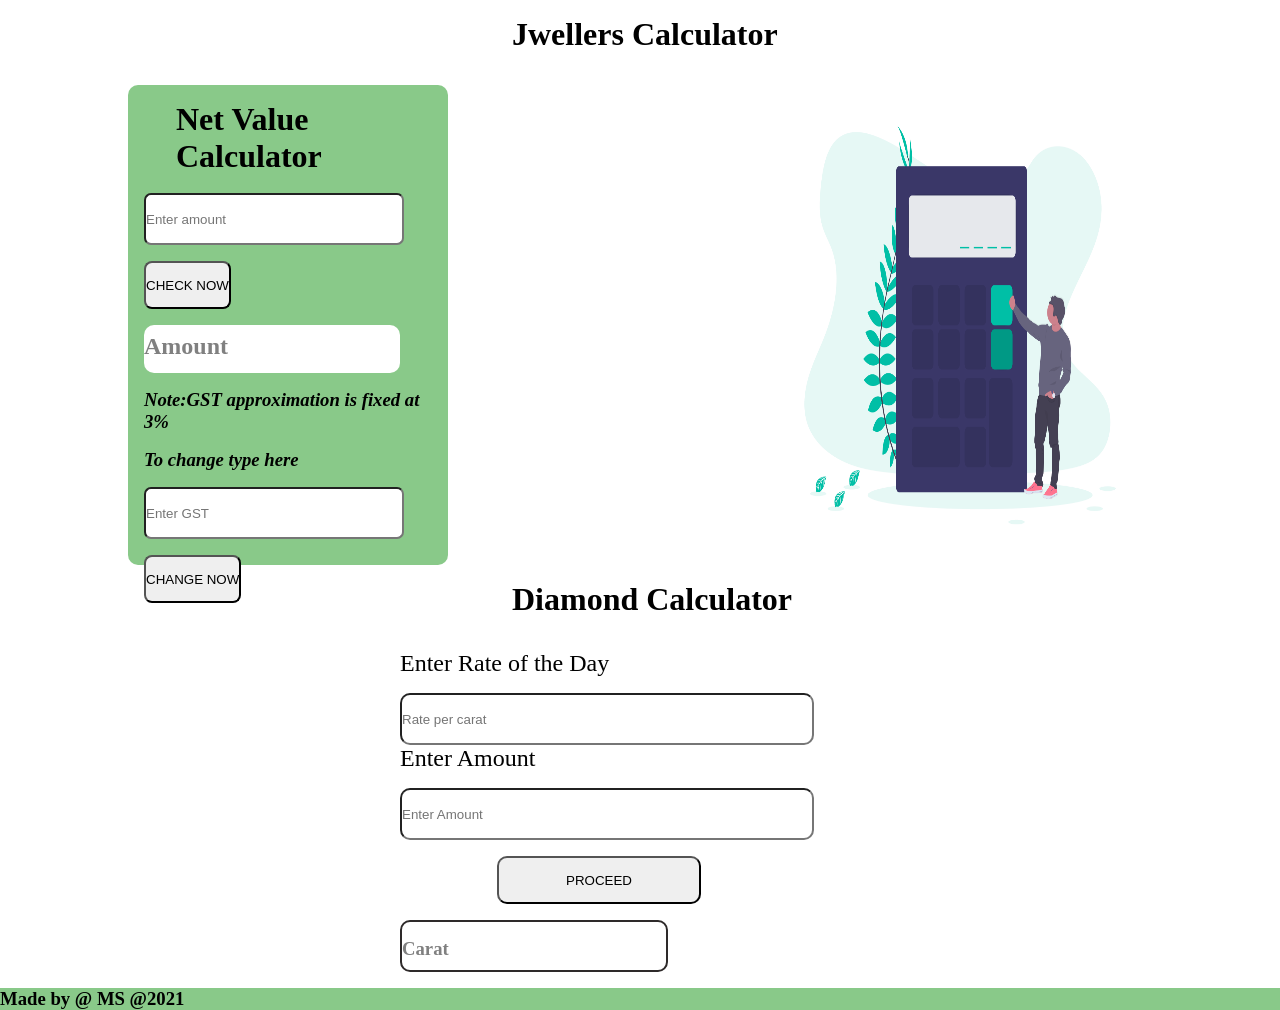
<file: index.html>
<!DOCTYPE html>
<html lang="en">
<head>
    <meta charset="UTF-8">
    <meta http-equiv="X-UA-Compatible" content="IE=edge">
    <meta name="viewport" content="width=device-width, initial-scale=1.0">
    <title>Document</title>
    <link rel="stylesheet" href="./style.css">
</head>
<body>
  <h1 class="head">Jwellers Calculator</h1>
  <div class="container">
  <div class="cal">
    <div class="form">
       <h1>Net Value Calculator</h1>
      <br/>
      <input type="text" id="amount" placeholder="Enter amount">
      <br/>
      <button id="click" onClick="fn()">CHECK NOW</button>
      <div class="out"><h2 id="result">Amount</h2></div>
            <h3 class="s"><i>Note:GST approximation is fixed at 3% </i></h3>
            <h3 class="s"><i>To change type here </i></h3>
    
    <input type="text" id="gst" class="gst" placeholder="Enter GST">
    <button id="click" onClick="gst()">CHANGE NOW</button>
  </div>
  </div>

 <div class="img"> <img src="./images/undraw_Calculator_0evy.png" alt=""></div>
</div>
<h1 class="head">Diamond Calculator</h1>
<div class="diamond">
    
    <label for="dr">Enter Rate of the Day</label>
    <br/>
    <input type="text " id="dr" name="dr" placeholder="Rate per carat">
    <br/>
    <label for="">Enter Amount</label>
    <br/>
    <input type="text" id="d" placeholder="Enter Amount">
    <br/>
    <button onclick="d()">PROCEED</button>
    <nr/>
    <div class="dres"><h3 id="dc">Carat</h3></div>
    
</div>
<div class="foot">
  <h3>Made by @ MS @2021</h3>
</div>
</body>
<script src="./logc.js"></script>

</html>
</file>
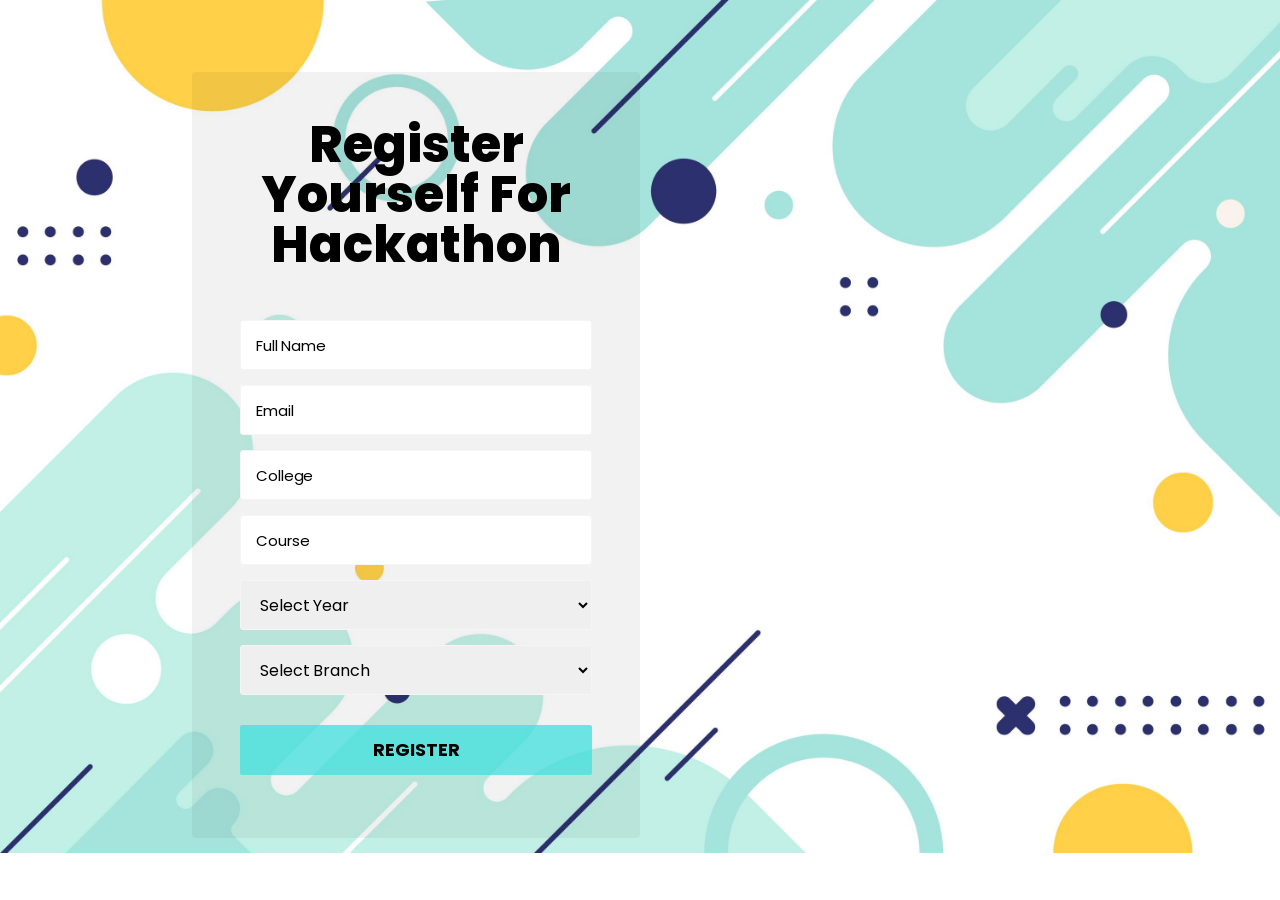
<file: reg/index.html>
<!DOCTYPE html>
<html lang="en">
<head>
    <meta charset="UTF-8">
    <meta http-equiv="X-UA-Compatible" content="IE=edge">
    <meta name="viewport" content="width=device-width, initial-scale=1.0">
    <title>Registration Form</title>
    <link rel="shortcut icon" type="image/x-icon" href="./img/favicon.jpg">
    <!-- stylesheet -->
    <link rel="stylesheet" href="./style.css">
</head>
<body>
   
    <div class="wrap">
        <div class="heading">
            <h1>Register Yourself For Hackathon</h1>
        </div>
        <form action="#" class="form">
           <div class="form-item"><input type="text" placeholder="Full Name" required=""></div> 
           <div class="form-item"><input type="email" placeholder="Email" required=""></div> 
           <div class="form-item"><input type="text" placeholder="College" required=""></div> 
            <div class="form-item"><input type="text" placeholder="Course" required=""></div>
           <div class="form-item"><select name="" id="year">
            <option value="0">Select Year</option>
            <option value="1">1st Year</option>
            <option value="2">2nd Year</option>
            <option value="3">3rd Year</option>
            <option value="4">4th Year</option>
        </select> 
    </div> 
    <div class="form-item"><select name="" id="year">
        <option value="">Select Branch</option>
        <option value="">CSE/IT</option>
        <option value="">ECE</option>
        <option value="">EE</option>
        <option value="">Civil/Mech</option>
    </select>
 </div> 
           
           <button type="submit" class="btn">Register</button>
        </form>
    </div>

</body>
</html>
</file>
<file: style.css>
*{
    margin: 0;
    padding: 0;
}

.container{
    display: flex;
    flex-direction: row;
    padding-top: 2rem;
}
.cal{
    
    height:30rem;
    width: 50%;
}
.img {
    
    width:50%;
    height: 30rem;
}
.img img{
    width:60%;
    padding-left: 20%;
    padding-right: 20%;
    height: 100%;
}
.form{
    background-color: rgb(137, 201, 137);
    height: 100%;
    margin-left: 20%;
    width: 50%;
    border-radius: 10px;
}
.form h1{
    padding-left: 3rem;
    padding-top: 1rem;
}
.form input{
    margin-left: 1rem;
    width: 80%;
    height: 3rem;
    border-radius: 7px;
}
.form button{
  margin-top: 1rem;
  margin-left: 1rem;
  height: 3rem;
  border-radius: 8px;
}
.out{
    background-color: white;
    width:80%;
    margin-top: 1rem;
    margin-left:1rem;
    height:3rem;
    border-radius: 10px;
}
.out h2{
    color:grey;
    padding-top: 0.5rem;
}
.s{ 
    margin-left: 1rem;
    margin-top: 1rem;
    margin-bottom: 1rem;
}
.diamond{
    
    margin-left: 30%;
    width: 40%;
    margin-top: 2rem;
    border-radius: 10px;
}
.diamond label{
    margin-left: 1rem;
    margin-top: 1rem;
    
    font-size: 1.5rem;

}
.diamond input{
    margin-left: 1rem;
    margin-top: 1rem;
    height:3rem;
    width: 80%;
    border-radius: 10px;
}
.diamond button{
    margin-left: 22%;
    margin-top: 1rem;
    height: 3rem;
    border-radius: 10px;
    width: 40%;
}
.head{
    margin-left: 40%;
    margin-top: 1rem;
}.dres{
    border: 2px solid rgb(46, 42, 42);
    border-radius:10px ;
    margin-left: 1rem;
    margin-top: 1rem;
    height: 3rem;
    width: 16.5rem;
}
.dres h3{
margin-top: 1rem;
color: grey;
}
.foot{
    margin-top: 1rem;
    background-color: rgb(137, 201, 137); ;
}

@media(max-width:750px){
    .container{
        display: flex;
        flex-direction: column;
    }
    .cal{
        width: 100%;

    }
    .img{
        width: 100%;
        height: 80%;
    }
    .img img{
        width: 100%;
        padding-left: 0%;
        height: 100%;
    }
    .form{
        width: 80%;
        margin-left: 10%;
        height: 100%;
    }
    .form h1{
        padding-left: 4%;
    }
    .head{
        margin-left: 17%;
    }
    .diamond{
        
        margin-left: 10%;
        width: 80%;
        margin-top: 2rem;
    }
    
}
</file>
<file: reg/style.css>
@import url('https://fonts.googleapis.com/css2?family=Poppins:wght@300&display=swap');
*{
    padding: 0;
    margin: 0;
    box-sizing: border-box;
    font-family:'Poppins', sans-serif;
}

body{
    background-image: url(./img/5291450.jpg);
    background-size: cover;
    background-repeat: no-repeat;
    z-index: -1;
}
.wrap{
    /* background-color: rgb(194, 191, 191); */
    width:35vw;
    margin-top:8vh;
    padding-bottom: 3rem;
    padding-top: 3rem;
    margin-left: 15vw;
     padding-left:3rem ;
    padding-right: 3rem;
    background: rgba(0,0,0,0.05);
    border-radius: 4px;
}
.wrap .heading{
 text-align: center;
 padding-bottom: 50px;
}
.wrap .heading h1{
    font-size: 50px;
    font-weight: 800;
    line-height: 50px;
}
.wrap .form .form-item{
   margin-bottom: 15px;
}
.wrap .form .form-item input,select{
    display: block;
    font-size: 16px;
    line-height: 24px;
    letter-spacing: -0.1px;
    padding: 11px 15px;
    height: 50px;
    border-radius: 3px;
    color: black;
    border: 1px solid whitesmoke;
    box-shadow: none;
    width: 100%;
}
.wrap .form .form-item input,select:focus{
    outline: none;
}
.wrap .form .form-item input::placeholder{
    color: black;
    font-weight: 400;
    font-size: 15px;
}
.wrap .form .btn{
    width: 100%;
    margin: 15px 0px;
    font-size: 18px;
    line-height: 20px;
    font-weight: 700;
    padding: 12px 30px;
    height: 50px;
    text-transform: uppercase;
    color:black;
    background-color: rgba(65, 224, 224, 0.747);
    border: none;
    border-radius: 2px;
    text-align: center;
    cursor: pointer;
}
 @media (max-width:770px) {
     .wrap{
         width: 100vw;
         margin-left: 0;
         margin-top: 0;
     }
     .wrap .heading h1{
        font-size: 35px;
        font-weight: 800;
        line-height: 50px;
    }
    
 }
</file>
